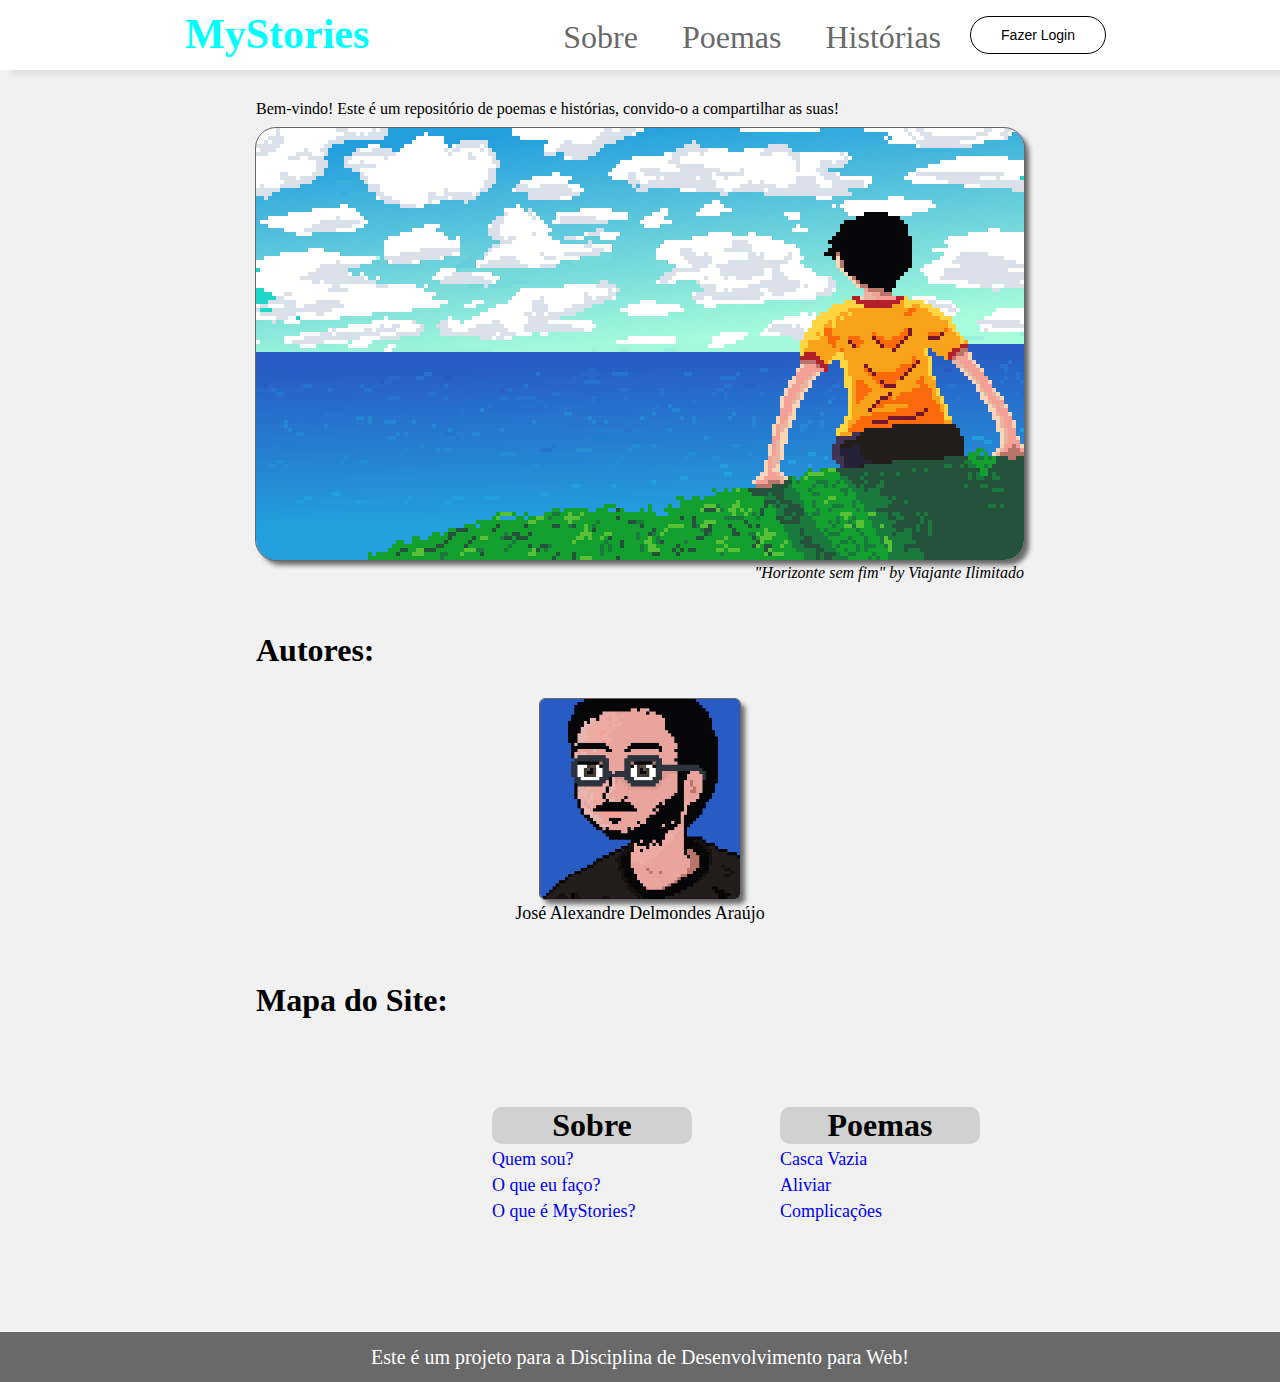
<file: index.html>
<!DOCTYPE html>
<html lang="pt-br">
<head>
    <link rel="stylesheet" href="./css/main.css">
    <script src="./js/script.js" defer></script>
    <meta charset="UTF-8">
    <meta name="viewport" content="width=device-width, initial-scale=1.0">
    <title> MyStories </title>
</head>
<body>
    <header>
        <div class="menu-principal">
            <div class="header-1">
                <nav class="barra-de-navegacao-superior">
                    <ul class="barra-de-navegacao">
                        <li id="titulo-projeto"><a href="index.html">MyStories</a></li>
                        <li id="projeto-sobre"><a href="sobre.html">Sobre</a></li>
                        <li id="projeto-poemas"><a href="poemas.html">Poemas</a></li>
                        <li id="projeto-historias"><a href="">Histórias</a></li>
                    </ul>
                </nav>

                <div class="botao">
                    <button class="btn"> Fazer Login </button>
                </div>
            </div>
        </div>
    </header>
    
    <main>
        <div class="conteudo-principal">
            <div class="conteudo-website">

                <div class="conteudo-parte-1">
                    <p id="frase-bem-vindo">Bem-vindo! Este é um repositório de poemas e histórias, convido-o a compartilhar as suas!</p>
                    <img id="imagem-projeto-inicio" src="./img/Sol 2.png" alt="Capa Projeto">

                    <p id="frase-conteudo-parte-1">"Horizonte sem fim" by Viajante Ilimitado</p>
                </div>

                <div class="conteudo-parte-2">

                  <div class="conteudo-autores">
                    
                    <h1 id="autores-titulo">Autores:</h1>

                    <img id="img-autor-alexandre" src="./img/Alexandre.png" alt="Ilustração Autor">

                    <p>José Alexandre Delmondes Araújo</p>

                  </div>

                </div>

                <div class="conteudo-parte-3">

                    <div class="mapa-website">
                        <h1>Mapa do Site:</h1>
                    </div>

                    <div class="mapa-website-sobre">
                        <nav>
                            <div class="retangulo-sobre">
                                <h1><a href="sobre.html">Sobre</a></h1>
                            </div>

                            <ul id="conteudo-sobre">
                                <li><a href="sobre.html#conteudo-sobre-1">Quem sou?</a></li>
                                <li><a href="sobre.html#conteudo-sobre-2">O que eu faço?</a></li>
                                <li><a href="sobre.html#conteudo-sobre-3">O que é MyStories?</a></li>
                            </ul>
                        </nav>
                    </div>

                    <div class="mapa-website-poemas">
                        <nav>
                            <div class="retangulo-poemas">
                                <h1><a href="poemas.html">Poemas</a></h1>
                            </div>

                            <ul id="conteudo-poemas">
                                <li><a href="poemas.html#poema-casca-vazia">Casca Vazia</a></li>
                                <li><a href="poemas.html#poema-aliviar">Aliviar</a></li>
                                <li><a href="poemas.html#poema-complicacoes">Complicações</a></li>
                            </ul>
                        </nav>
                    </div>
                    
                </div>
            </div>
        </div>
    </main>

    <footer>

        <div class="rodape">
            <p>Este é um projeto para a Disciplina de Desenvolvimento para Web!</p>
        </div>

    </footer>

</body>
</html>
</file>
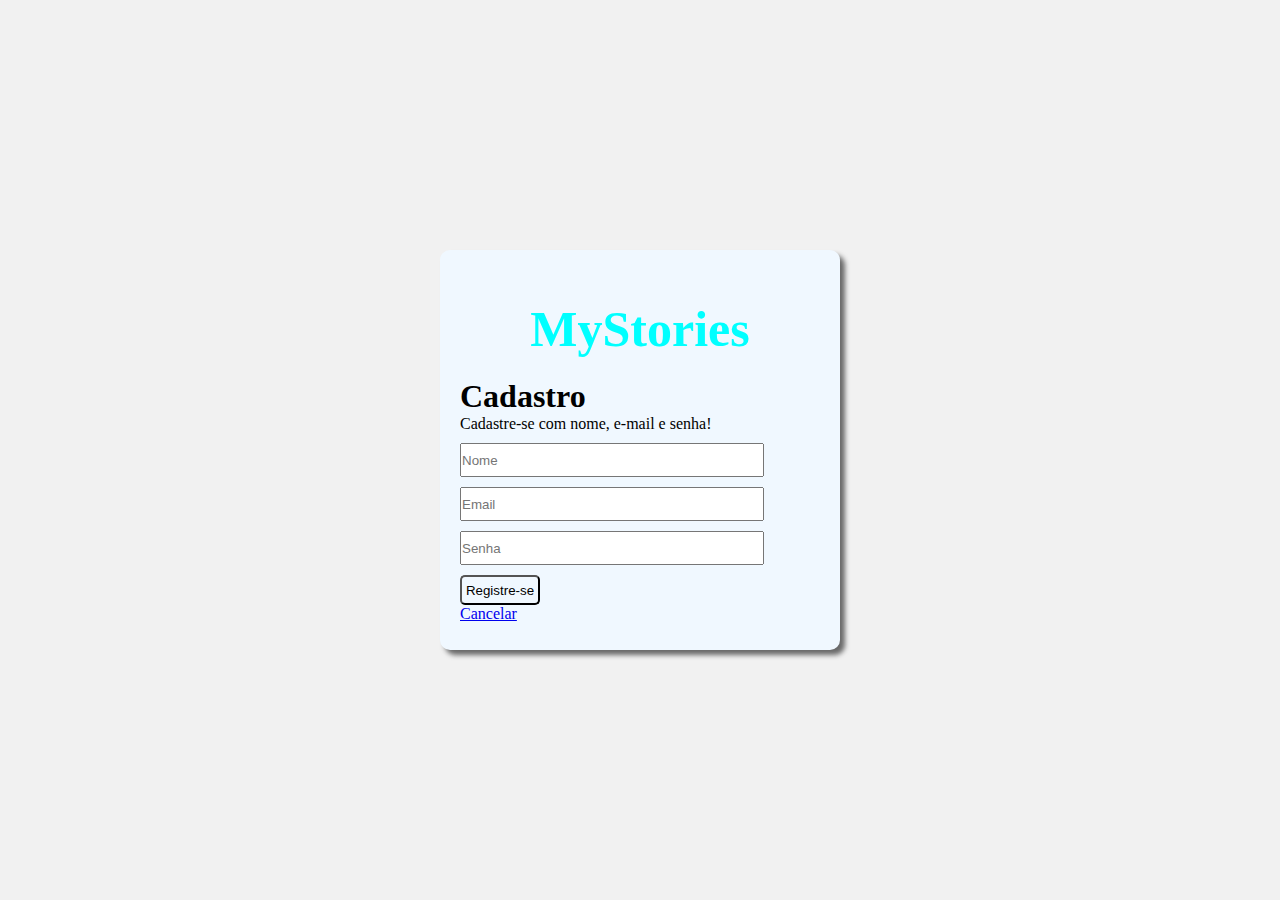
<file: cadastro.html>
<!DOCTYPE html>
<html lang="pt-br">
<head>
    <link rel="stylesheet" href="./css/style_cadastro.css">
    <meta charset="UTF-8">
    <meta name="viewport" content="width=device-width, initial-scale=1.0">
    <title>Cadastro</title>
</head>
<body>

    <main>
        <div class="conteudo-cadastro">

            <div class="titulo-site">
                <h1><a href="index.html">MyStories</a></h1>
            </div>

            <div class="cadastro">
                <h1>Cadastro</h1>
                <p>Cadastre-se com nome, e-mail e senha!</p>
                
                <form action="" method="post">
                    <div class="form-cadastro">
                        <input type="text" placeholder="Nome">
                        <input type="email" name="email" id="email" placeholder="Email" required>
                        <input type="password" name="senha" id="password" placeholder="Senha" required>

                        <button class="botao-registro">Registre-se</button>
                    </div>

                    <a href="login.html">Cancelar</a>

                </form>
            </div>

        </div>
    </main>
    
</body>
</html>
</file>
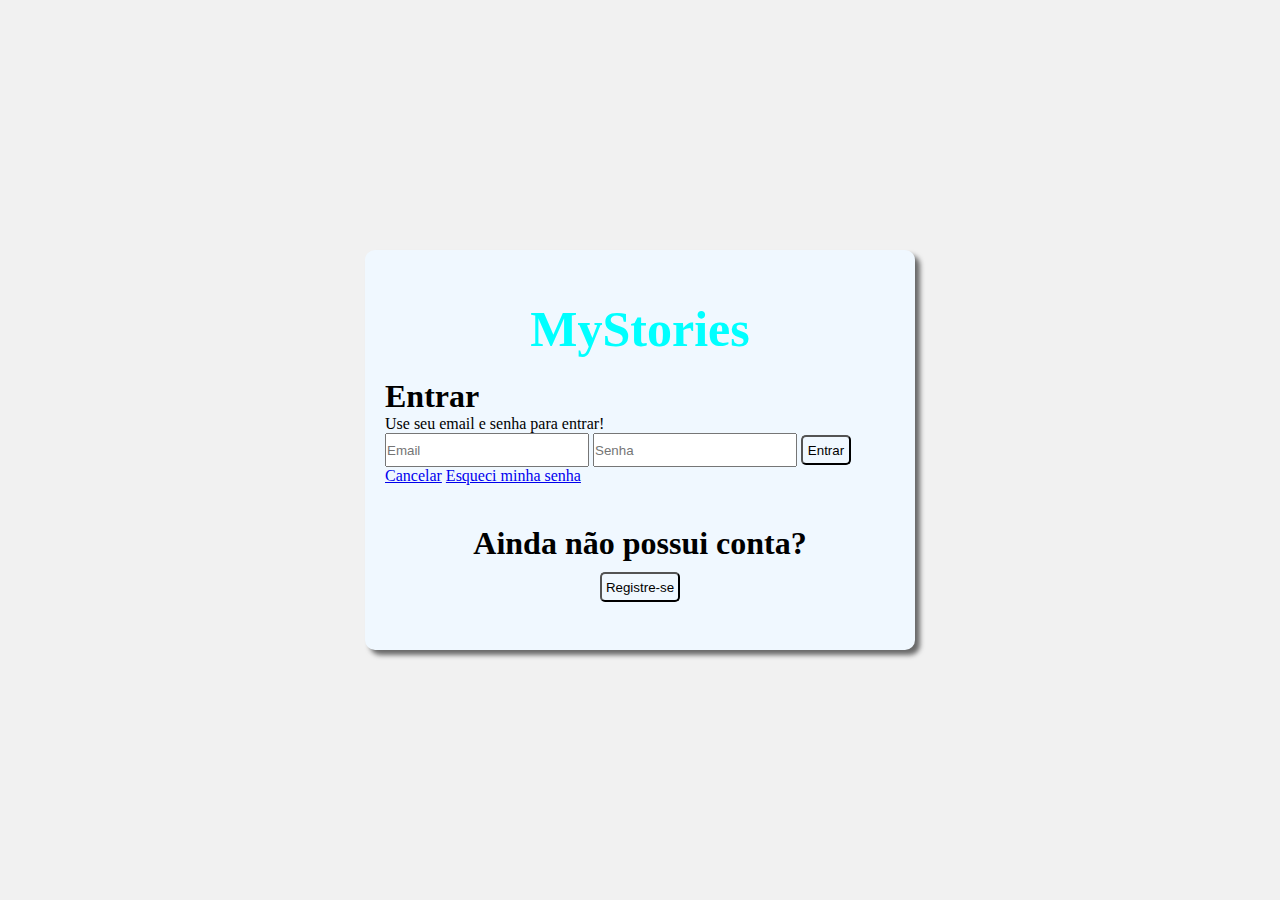
<file: login.html>
<!DOCTYPE html>
<html lang="pt-br">
<head>
    <link rel="stylesheet" href="./css/style_login.css">
    <meta charset="UTF-8">
    <meta name="viewport" content="width=device-width, initial-scale=1.0">
    <title>Login</title>
</head>
<body>

    <main>
        <div class="conteudo-login">

            <div class="titulo-site">
                <h1><a href="index.html">MyStories</a></h1>
            </div>

            <div class="login">
                <h1>Entrar</h1>
                <p>Use seu email e senha para entrar!</p>
                
                <form action="" method="post">
                    <div class="form-login">
                        <input type="email" name="email" id="email" placeholder="Email" required>
                        <input type="password" name="senha" id="password" placeholder="Senha" required>

                        <button class="botao-form">Entrar</button>
                    </div>

                    <a href="index.html">Cancelar</a>

                    <a href="#">Esqueci minha senha</a>
                </form>
            </div>
            
            <div class="conteudo-cadastro">
                <h1>Ainda não possui conta?</h1>
                <a href="cadastro.html"><button class="botao-registro">Registre-se</button></a>
            </div>

        </div>
    </main>
    
</body>
</html>
</file>
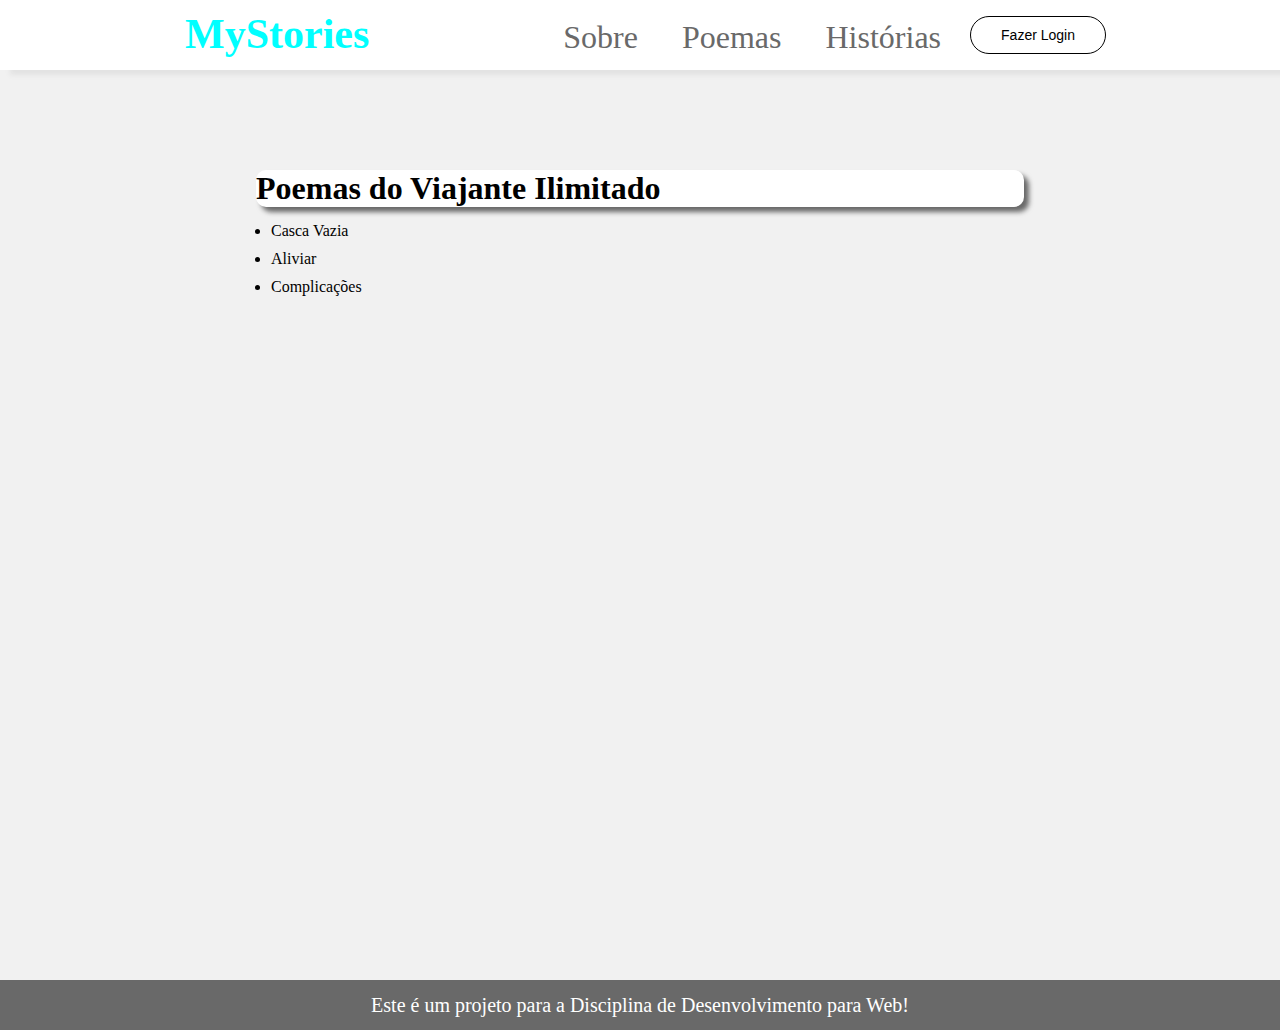
<file: poemas.html>
<!DOCTYPE html>
<html lang="pt-br">
<head>
    <link rel="stylesheet" href="./css/style_poemas.css">
    <script src="./js/script.js" defer></script>
    <meta charset="UTF-8">
    <meta name="viewport" content="width=device-width, initial-scale=1.0">
    <title>Sobre</title>
</head>
<body>
    <header>
        
        <div class="menu-principal">
            <div class="header-1">
                <nav class="barra-de-navegacao-superior">
                    <ul class="barra-de-navegacao">
                        <li id="titulo-projeto"><a href="index.html">MyStories</a></li>
                        <li id="projeto-sobre"><a href="sobre.html">Sobre</a></li>
                        <li id="projeto-poemas"><a href="">Poemas</a></li>
                        <li id="projeto-historias"><a href="">Histórias</a></li>
                    </ul>
                </nav>

                <div class="botao">
                    <button class="btn"> Fazer Login </button>
                </div>
            </div>
        </div>
    
    </header>

    <main>
        <div class="conteudo-principal-poemas">

            <div class="conteudo-poemas-parte-1">

                <div class="retangulo-poemas">
                    <h1>Poemas do Viajante Ilimitado</h1>
                </div>
               
                <nav>
                    <ul id="conteudo-poemas">
                        <li id="poema-casca-vazia">Casca Vazia</li>
                        <li id="poema-aliviar">Aliviar</li>
                        <li id="poema-complicacoes">Complicações</li>
                    </ul>
                </nav>

            </div>


            <div class="poemas">
                <p id="poema"></p>
            </div>

        </div>


    </main>

    <footer>

        <div class="rodape">
            <p>Este é um projeto para a Disciplina de Desenvolvimento para Web!</p>
        </div>

    </footer>


</body>
</html>
</file>
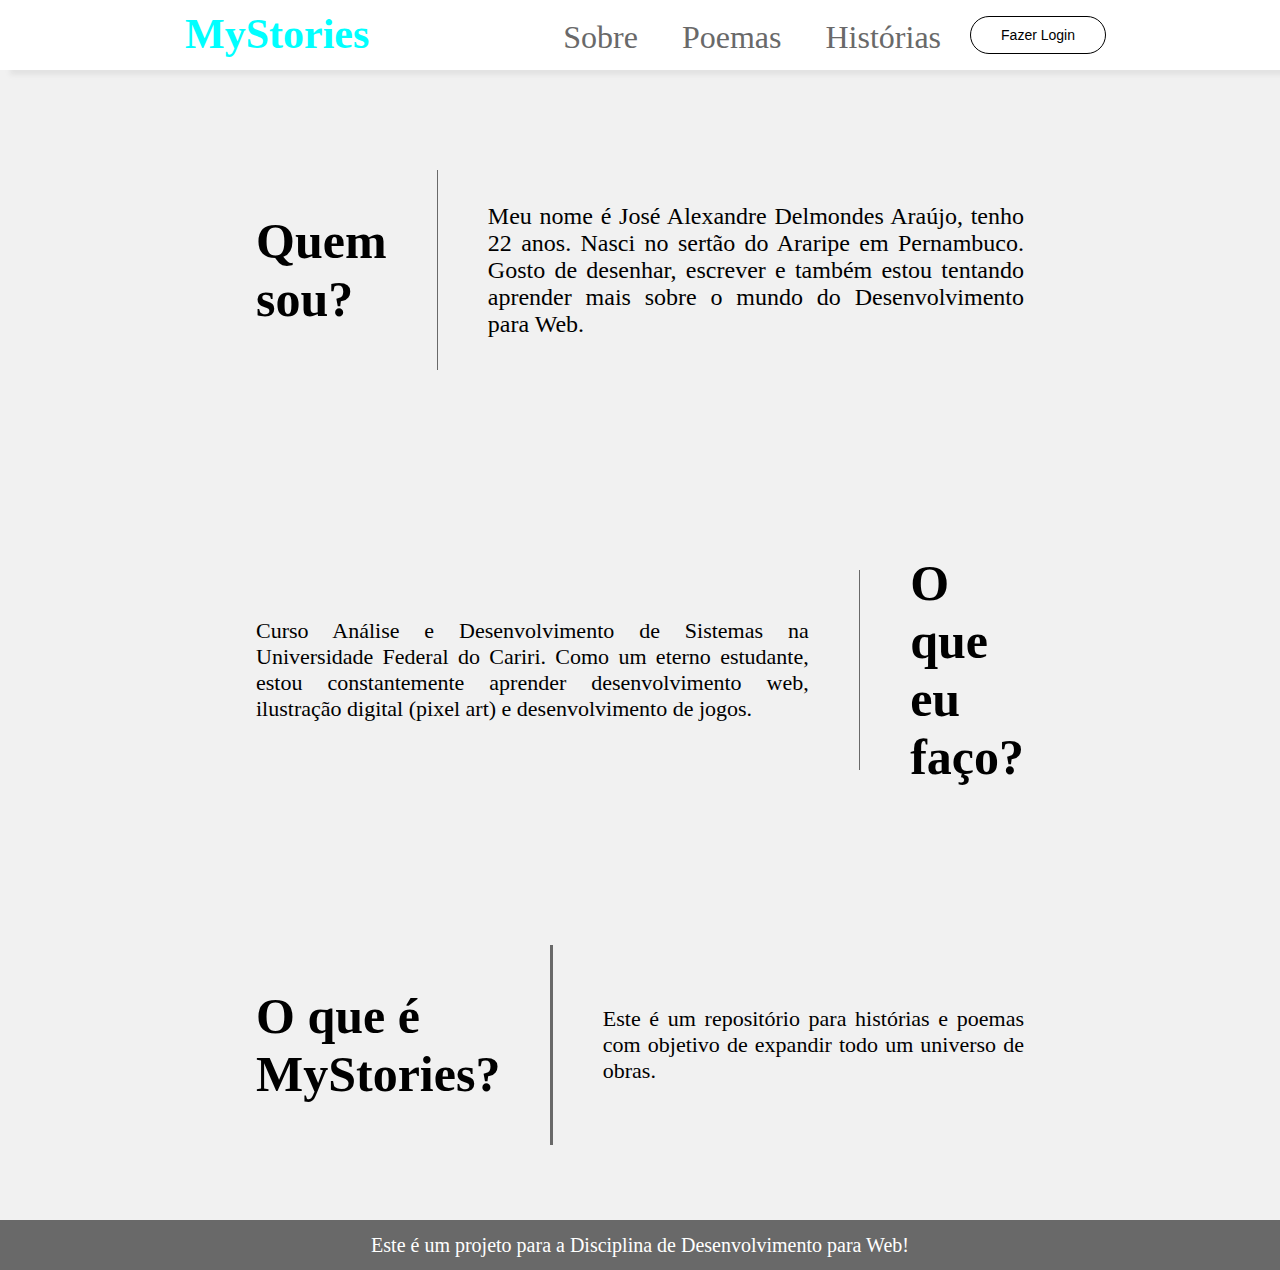
<file: sobre.html>
<!DOCTYPE html>
<html lang="pt-br">
<head>
    <link rel="stylesheet" href="./css/style_sobre.css">
    <script src="./js/script.js" defer></script>
    <meta charset="UTF-8">
    <meta name="viewport" content="width=device-width, initial-scale=1.0">
    <title>Sobre</title>
</head>
<body>
    <header>
        <div class="menu-principal">
            <div class="header-1">
                <nav class="barra-de-navegacao-superior">
                    <ul class="barra-de-navegacao">
                        <li id="titulo-projeto"><a href="index.html">MyStories</a></li>
                        <li id="projeto-sobre"><a href="">Sobre</a></li>
                        <li id="projeto-poemas"><a href="poemas.html">Poemas</a></li>
                        <li id="projeto-historias"><a href="">Histórias</a></li>
                    </ul>
                </nav>

                <div class="botao">
                    <button class="btn"> Fazer Login </button>
                </div>
            </div>
        </div>
    </header>

    <main>

        <div class="conteudo-principal-sobre">

            <div id="conteudo-sobre-1" class="conteudo-sobre-parte-1">
                <h1>Quem sou?</h1>

                <div id="linha-vertical-1">

                </div>

                <p>
                    Meu nome é José Alexandre Delmondes Araújo, tenho 22 anos. Nasci no sertão do Araripe em Pernambuco.
                    Gosto de desenhar, escrever e também estou tentando aprender mais sobre o mundo do Desenvolvimento para Web.
                    
                </p>

            </div>



            <div id="conteudo-sobre-2" class="conteudo-sobre-parte-2">


                <p>
                    Curso Análise e Desenvolvimento de Sistemas na Universidade Federal do Cariri. Como um eterno estudante, estou constantemente aprender 
                    desenvolvimento web, ilustração digital (pixel art) e desenvolvimento de jogos.
                </p>

                <div id="linha-vertical-2">

                </div>


                <h1>O que eu faço?</h1>


            </div>


            <div id="conteudo-sobre-3" class="conteudo-sobre-parte-3">
                <h1>O que é MyStories?</h1>

                <div id="linha-vertical-3">

                </div>

                <p>
                    Este é um repositório para histórias e poemas com objetivo de expandir todo um universo de obras.
                </p>


            </div>

        </div>
    </main>

    <footer>

        <div class="rodape">
            <p>Este é um projeto para a Disciplina de Desenvolvimento para Web!</p>
        </div>

    </footer>


</body>
</html>
</file>
<file: css/main.css>
*{
    margin: 0;
    padding: 0;
}

body{
    background-color: #f1f1f1;
}

.menu-principal{
    background-color: #ffffff;
    height: 70px;
    display: flex;
    justify-content: center;
    box-shadow: 10px 5px 5px #e2e2e2;
    vertical-align: middle;
    
}

.header-1{
    display: flex;
    justify-content: center;
    width: 80%;
}

.barra-de-navegacao-superior{
    display: flex;
    justify-content: center;

}

.barra-de-navegacao li a{
    color: dimgray;
    display: inline-block;
    font-size: 32px;
    list-style: none;
    text-decoration: none;

}

.barra-de-navegacao li{
    padding: 10px;
    color: dimgray;
    display: inline-block;
}

#titulo-projeto a{
    color: aqua;
    margin-right: 150px;
    font-size: 42px;
    font-weight: bold;
}

#projeto-sobre, #projeto-poemas, #projeto-historias{
    margin-left: 20px;
}

.botao{
    margin-left: 20px;

}

.botao .btn {
    margin-top: 17px;
    border-radius: 20px;
    background-color: white;
    color: black;
    border: none;
    padding: 10px 30px;
    font-size: 14px;
    cursor: pointer;
    outline: 1px solid black;
}

.conteudo-principal{
    display: flex;
    justify-content: center;
}


.conteudo-parte-1{
    margin-top: 30px;
}

#imagem-projeto-inicio{
    box-shadow: 5px 5px 5px dimgray;
    border-radius: 20px;
    margin-top: 10px;
    width: 768px;
    height: 432px;
    outline: 1px solid dimgray;
}

#frase-conteudo-parte-1{
    font-style: italic;
    text-align: right;
}


.conteudo-parte-2{
    height: 350px;
    margin-top: 50px;
    text-align: center;

}

#img-autor-alexandre{
    box-shadow: 5px 5px 5px dimgray;
    border-radius: 5px;
    margin-top: 30px;
    outline: 1px solid dimgray;
    width: 200px;
    height: 200px;
}

#autores-titulo{
    text-align: left;
}

.mapa-website{
   align-self: initial;
}

.conteudo-parte-2 p{
    font-size: 18px;
}

.retangulo-sobre{
    width: 200px;
    border-radius: 10px;
    text-align: center;
    background-color: #d1d1d1;
}

.conteudo-parte-3{
    width: 768px;
    height: 350px;
}

.retangulo-sobre h1 a{
    text-decoration: none;
    color: black;
}

#conteudo-sobre li{
    margin-top: 5px;
    list-style: none;

}

#conteudo-sobre a{
    font-size: 18px;
    text-decoration: none;
    
}

.mapa-website-sobre{
    margin: auto;
    margin-top: 125px;
    
}

.mapa-website-poemas{
    margin: auto;
    margin-top: 125px;
    
}

.retangulo-poemas h1 a{
    text-decoration: none;
    color: black;
}

#conteudo-poemas li{
    margin-top: 5px;
    list-style: none;
}

#conteudo-poemas a{
    font-size: 18px;
    text-decoration: none;
    
}

.retangulo-poemas{
    width: 200px;
    border-radius: 10px;
    text-align: center;
    background-color: #d1d1d1;
}

.conteudo-parte-3{
    display: flex;

    
}

.rodape{
    background-color: dimgray;
    height: 50px;
    display: flex;
    align-items: center;
    justify-content: center;
    
}

.rodape p{
    color: white;
    font-size: 20px;
}
</file>
<file: css/style_cadastro.css>
* {
    margin: 0;
    padding: 0;
}

body{
    background-color: #f1f1f1;
}

main{
    width: 100vw;
    height: 100vh;

}

.titulo-site{
    margin-top: 50px;
    text-align: center;
}

.titulo-site h1 a {
    font-size: 50px;
    text-decoration: none;
    color: aqua;
}


.conteudo-cadastro{
    position: absolute;
    top: 50%;
    left: 50%;
    transform: translate(-50%, -50%);
    height: 400px;
    width:400px;
    background-color: aliceblue;
    border-radius: 10px;
    box-shadow: 5px 5px 5px dimgray;

}

.cadastro{
    padding: 20px;
}

.cadastro input {
    margin-top: 10px;
    width: 300px;
    height: 30px;
}

.botao-registro{

    margin-top: 10px;
    background-color: transparent;
    border-radius: 5px;
    width: 80px;
    height: 30px;
}
</file>
<file: css/style_login.css>
* {
    margin: 0;
    padding: 0;
}

body{
    background-color: #f1f1f1;
}

main{
    width: 100vw;
    height: 100vh;

}

.conteudo-login{
    position: absolute;
    top: 50%;
    left: 50%;
    transform: translate(-50%, -50%);
    height: 400px;
    width:550px;
    background-color: aliceblue;
    border-radius: 10px;
    box-shadow: 5px 5px 5px dimgray;

}

.login{
    padding: 20px;
}

.conteudo-cadastro{
    padding: 20px;
}

.titulo-site{
    margin-top: 50px;
    text-align: center;
}

.titulo-site h1 a {
    font-size: 50px;
    text-decoration: none;
    color: aqua;
}

.login input{
    width: 200px;
    height: 30px;
}

.botao-form{
    background-color: transparent;
    border-radius: 5px;
    width: 50px;
    height: 30px;
}

.conteudo-cadastro{
    text-align: center;
}

.botao-registro{
    margin-top: 10px;
    background-color: transparent;
    border-radius: 5px;
    width: 80px;
    height: 30px;
}
</file>
<file: css/style_poemas.css>
*{
    margin: 0;
    padding: 0;
}

body{
    background-color: #f1f1f1;
}

.menu-principal{
    background-color: #ffffff;
    height: 70px;
    display: flex;
    justify-content: center;
    box-shadow: 10px 5px 5px #e2e2e2;
    vertical-align: middle;
    
}

.header-1{
    display: flex;
    justify-content: center;
    width: 80%;
}

.barra-de-navegacao-superior{
    display: flex;
    justify-content: center;

}

.barra-de-navegacao li a{
    color: dimgray;
    display: inline-block;
    font-size: 32px;
    list-style: none;
    text-decoration: none;

}

.barra-de-navegacao li{
    padding: 10px;
    color: dimgray;
    display: inline-block;
}

#titulo-projeto a{
    color: aqua;
    margin-right: 150px;
    font-size: 42px;
    font-weight: bold;
}

#projeto-sobre, #projeto-poemas, #projeto-historias{
    margin-left: 20px;
}

.botao{
    margin-left: 20px;

}

.botao .btn {
    margin-top: 17px;
    border-radius: 20px;
    background-color: white;
    color: black;
    border: none;
    padding: 10px 30px;
    font-size: 14px;
    cursor: pointer;
    outline: 1px solid black;
}

main{
    display: flex;
    justify-content: center;
}

.conteudo-principal-poemas{
    margin-top: 100px;
    width: 768px;
    height: 90vh;
}


.rodape{
    background-color: dimgray;
    height: 50px;
    display: flex;
    align-items: center;
    justify-content: center;
    
}

.rodape p{
    color: white;
    font-size: 20px;
}

.retangulo-poemas h1{
    text-decoration: none;
}

#conteudo-poemas li{

    margin-top: 10px;

}

#conteudo-poemas a{
    font-size: 18px;
    text-decoration: none;
    
}

.retangulo-poemas h1{
    color: black;
}

.retangulo-poemas{
    border-radius: 10px;
    box-shadow: 5px 5px 5px dimgray;
    background-color: white;
}

.conteudo-poemas-parte-1 nav{
    margin: 15px;
}

#poema{
    margin-top: 50px;
    font-size: 22px;
    text-align: center;
}

#poema-casca-vazia, #poema-aliviar, #poema-complicacoes{
    cursor: pointer;
}
</file>
<file: css/style_sobre.css>
*{
    margin: 0;
    padding: 0;
}

body{
    background-color: #f1f1f1;
}

.menu-principal{
    background-color: #ffffff;
    height: 70px;
    display: flex;
    justify-content: center;
    box-shadow: 10px 5px 5px #e2e2e2;
    vertical-align: middle;
    
}

.header-1{
    display: flex;
    justify-content: center;
    width: 80%;
}

.barra-de-navegacao-superior{
    display: flex;
    justify-content: center;

}

.barra-de-navegacao li a{
    color: dimgray;
    display: inline-block;
    font-size: 32px;
    list-style: none;
    text-decoration: none;

}

.barra-de-navegacao li{
    padding: 10px;
    color: dimgray;
    display: inline-block;
}

#titulo-projeto a{
    color: aqua;
    margin-right: 150px;
    font-size: 42px;
    font-weight: bold;
}

#projeto-sobre, #projeto-poemas, #projeto-historias{
    margin-left: 20px;
}

.botao{
    margin-left: 20px;

}

.botao .btn {
    margin-top: 17px;
    border-radius: 20px;
    background-color: white;
    color: black;
    border: none;
    padding: 10px 30px;
    font-size: 14px;
    cursor: pointer;
    outline: 1px solid black;
}

main{
    display: flex;
    justify-content: center;
}

.conteudo-principal-sobre{
    width: 768px;

}

.conteudo-sobre-parte-1{
    height: 400px;
    display: flex;
    align-items: center;
    justify-content: center;
}

#linha-vertical-1{
    margin-left: 50px;
    margin-right: 50px;
    height: 200px;
    width: 5px;
    background-color: dimgray;
}


.conteudo-sobre-parte-1 p{
    font-size: 24px;
    text-align: justify;
}

.conteudo-sobre-parte-1 h1{
    font-size: 50px;

}

#linha-vertical-2{
    margin-left: 50px;
    margin-right: 50px;
    height: 200px;
    width: 5px;
    background-color: dimgray;
}

.conteudo-sobre-parte-2{
    height: 400px;
    display: flex;
    align-items: center;
    justify-content: center;
}

.conteudo-sobre-parte-2 p{
    font-size: 22px;
    text-align: justify;
}

.conteudo-sobre-parte-2 h1{
    
    font-size: 50px;
}


.conteudo-sobre-parte-3{
    height: 350px;
    display: flex;
    align-items: center;
    justify-content: center;
}

.conteudo-sobre-parte-3 p{
    font-size: 22px;
    text-align: justify;
}

#linha-vertical-3{
    margin-left: 50px;
    margin-right: 50px;
    height: 200px;
    width: 5px;
    background-color: dimgray;
}


.conteudo-sobre-parte-3 h1{
    
    font-size: 50px;
}

.rodape{
    background-color: dimgray;
    height: 50px;
    display: flex;
    align-items: center;
    justify-content: center;
    
}

.rodape p{
    color: white;
    font-size: 20px;
}
</file>
